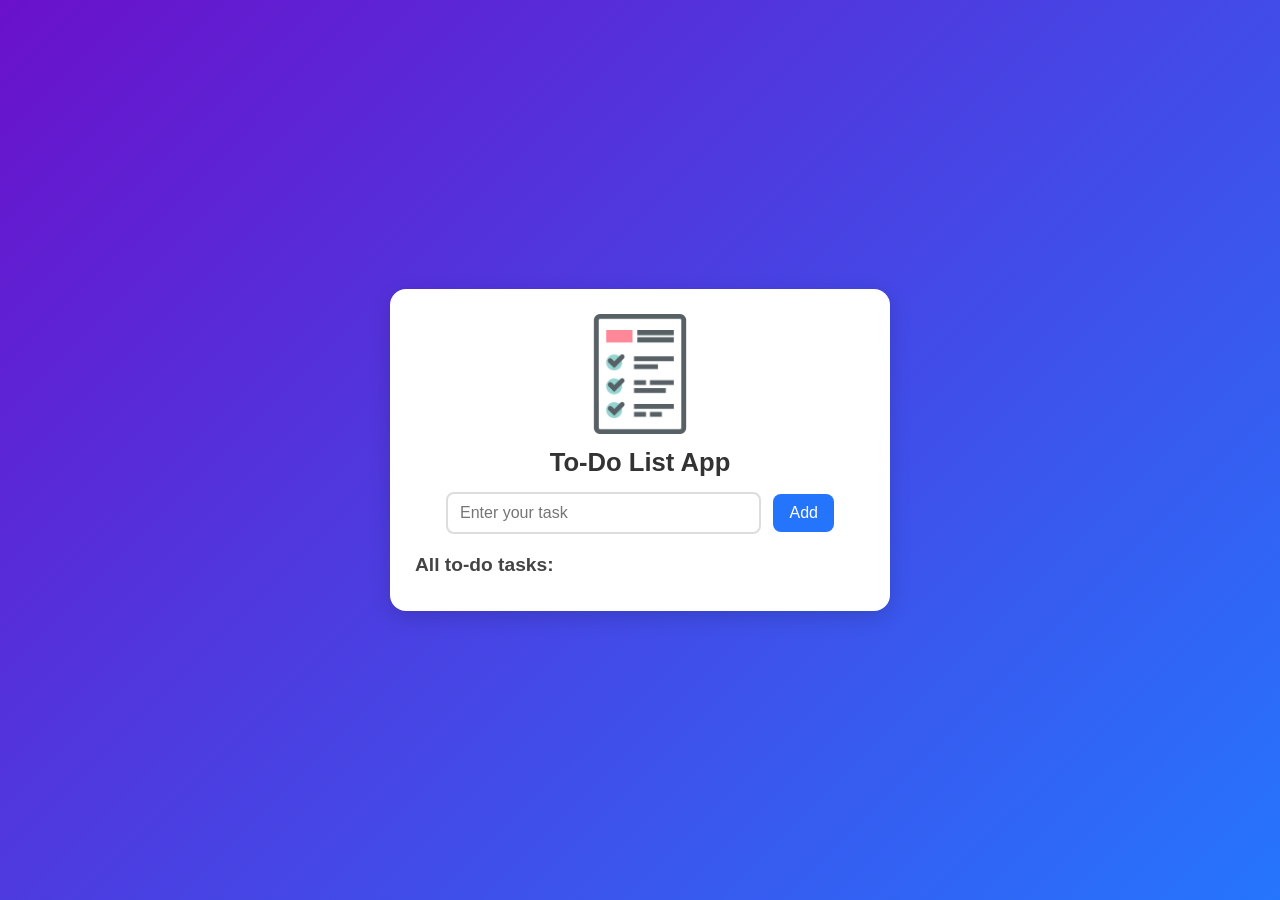
<file: index.html>
<!DOCTYPE html>
<html>
<head>
    <title>To-Do List App</title>
    <link rel="stylesheet" href="style.css">
    <link rel="stylesheet" href="https://cdnjs.cloudflare.com/ajax/libs/font-awesome/6.5.1/css/all.min.css">
</head>
<body>

  <div class="container">

    <div class="intro-container">
      <img src="./img/checklist-svgrepo-com.png">
      <h3>To-Do List App</h3>
      <input type="text" id="display" placeholder="Enter your task">
      <button id="add-button">Add</button>
    </div>

    <div class="todo-container">
      <h4>All to-do tasks:</h4>
      <ol id="toDoList">
      </ol>
    </div>
    
  </div>

  <script src="script.js"></script>

</body>
</html>
</file>
<file: style.css>
/* Reset */
* {
  margin: 0;
  padding: 0;
  box-sizing: border-box;
}

/* Background */
body {
  font-family: 'Segoe UI', Tahoma, Geneva, Verdana, sans-serif;
  background: linear-gradient(135deg, #6a11cb 0%, #2575fc 100%);
  min-height: 100vh;
  display: flex;
  justify-content: center;
  align-items: center;
  color: #333;
}

/* Main container */
.container {
  background: #fff;
  border-radius: 16px;
  box-shadow: 0 6px 20px rgba(0, 0, 0, 0.15);
  width: 500px;
  max-width: 95%;
  padding: 25px;
  display: flex;
  flex-direction: column;
  gap: 20px;
  animation: fadeIn 0.8s ease;
}

/* Intro / header */
.intro-container {
  text-align: center;
}

.intro-container img {
  width: 120px;
  height: 120px;
  margin-bottom: 10px;
}

.intro-container h3 {
  font-size: 1.6rem;
  margin-bottom: 15px;
  color: #333;
}

/* Input & button row */
.intro-container input {
  width: 70%;
  padding: 10px 12px;
  border: 2px solid #ddd;
  border-radius: 8px;
  outline: none;
  font-size: 1rem;
  transition: border 0.3s;
}

.intro-container input:focus {
  border-color: #2575fc;
}

#add-button {
  padding: 10px 16px;
  margin-left: 8px;
  border: none;
  background: #2575fc;
  color: white;
  font-size: 1rem;
  border-radius: 8px;
  cursor: pointer;
  transition: background 0.3s, transform 0.2s;
}

#add-button:hover {
  background: #1b5edb;
  transform: scale(1.05);
}

/* Task container */
.todo-container h4 {
  margin-bottom: 10px;
  font-weight: 600;
  font-size: 1.2rem;
  color: #444;
}

#toDoList {
  list-style: none;
}

#toDoList li {
  display: flex;
  justify-content: space-between;
  align-items: center;
  background: #f7f7f7;
  margin-bottom: 10px;
  padding: 10px 14px;
  border-radius: 8px;
  font-size: 1rem;
  transition: background 0.3s;
}

#toDoList li:hover {
  background: #eaeaea;
}

/* Task buttons */
#toDoList button {
  border: none;
  background: transparent;
  cursor: pointer;
  font-size: 1.2rem;
  margin-left: 8px;
  transition: transform 0.2s;
}

#toDoList button:hover {
  transform: scale(1.2);
}

#toDoList button i {
  font-size: 1.2rem;
}

#toDoList .fa-check {
  color: #28a745;
}

#toDoList .fa-trash {
  color: #dc3545;
}


/* Animation */
@keyframes fadeIn {
  from {
    opacity: 0;
    transform: translateY(15px);
  }
  to {
    opacity: 1;
    transform: translateY(0);
  }
}
</file>
